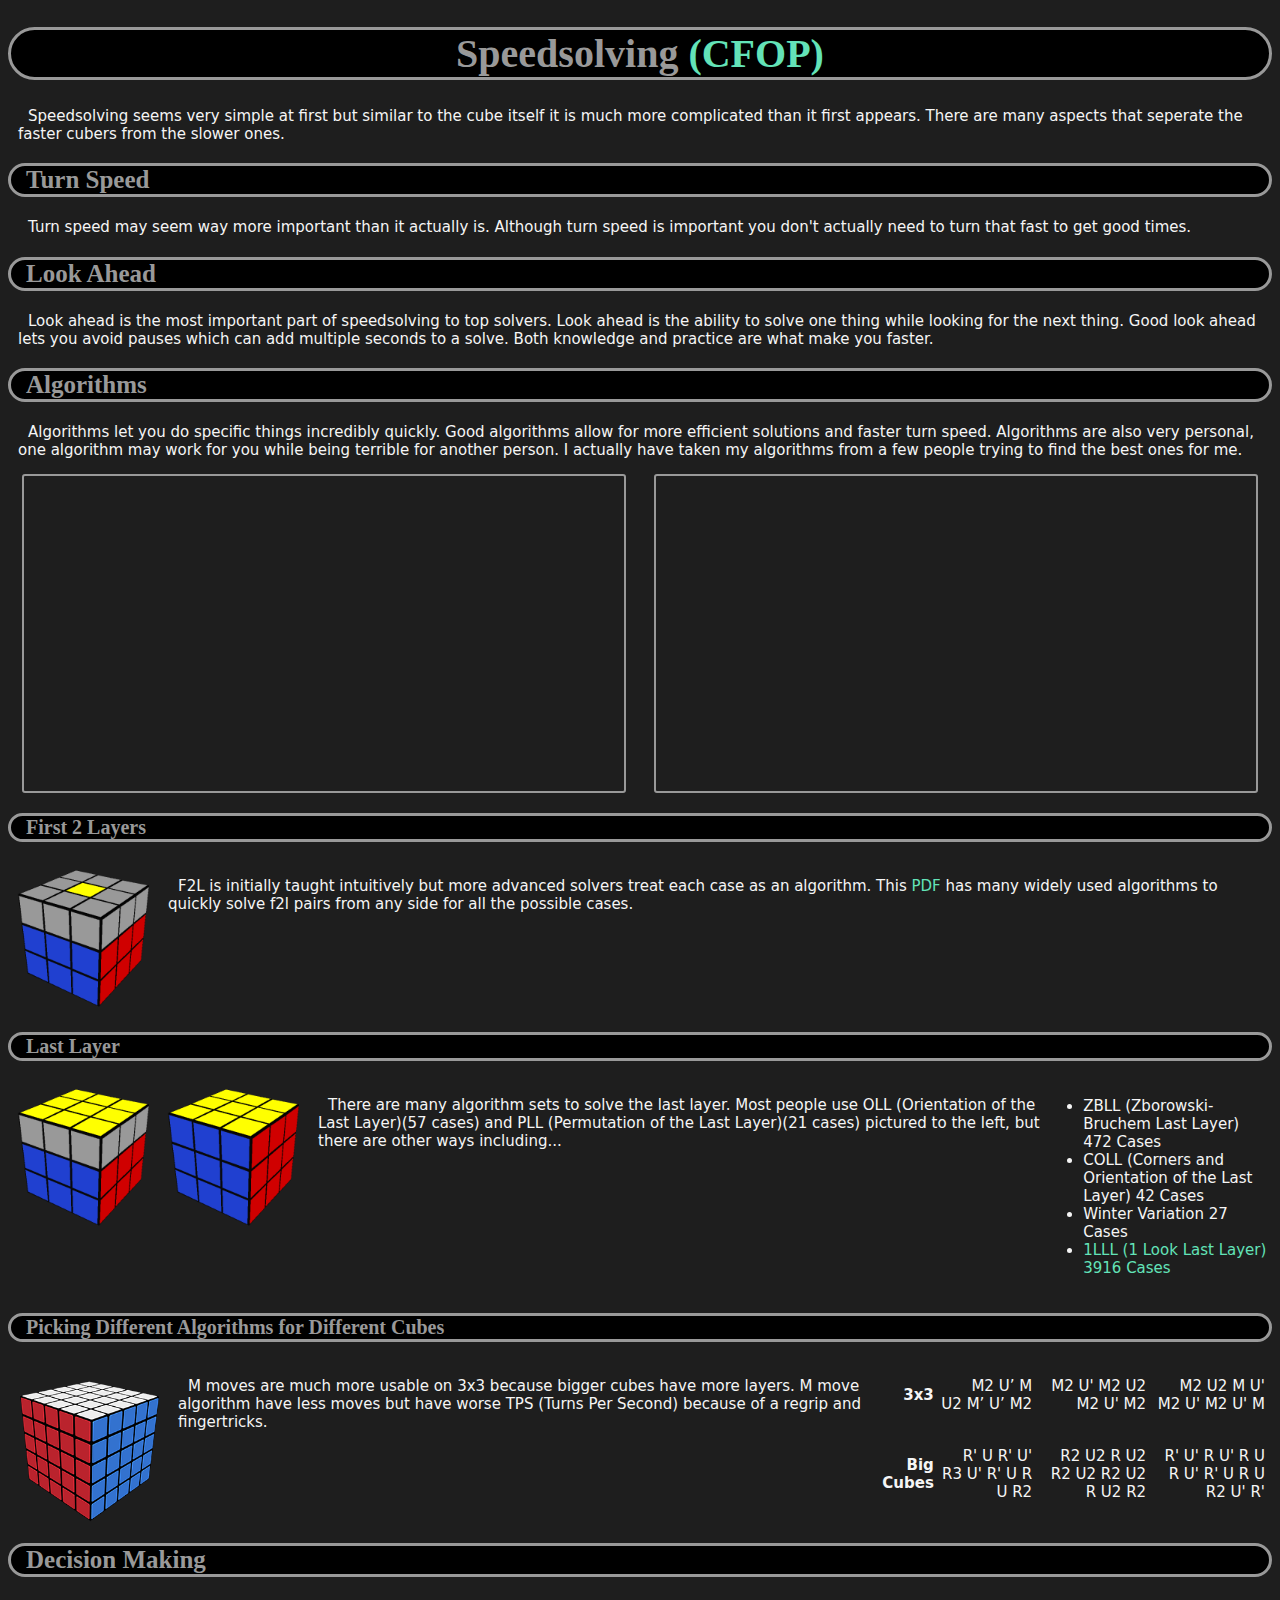
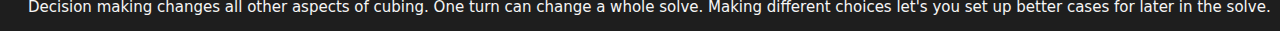
<file: index.html>
<!DOCTYPE html>
<html lang="en">
<head>

    <meta charset="UTF-8">
    <meta name="viewport" content="width=device-width, initial-scale=1.0">
    
    <title>Speedsolving</title>

    <link rel="stylesheet" type="text/css" href="styles.css">
    <link rel="icon" href="visuals/pll.png" type="image/x-icon">
    <link rel="shortcut icon" href="visuals/pll.png" type="image/x-icon">

</head>
<body id="body">

    <h1 id="heading">Speedsolving <a id="cfop" href="https://www.youtube.com/watch?v=MS5jByTX_pk">(CFOP)</a></h1>
    <p class="para">Speedsolving seems very simple at first but similar to the cube itself it is much more complicated than it first appears. There are many aspects that seperate the faster cubers from the slower ones.</p>

    <h2 class="subheading">Turn Speed</h2>
    <p class="para">Turn speed may seem way more important than it actually is. Although turn speed is important you don't actually need to turn that fast to get good times.</p>

    <h2 class="subheading">Look Ahead</h2>
    <p class="para">Look ahead is the most important part of speedsolving to top solvers. Look ahead is the ability to solve one thing while looking for the next thing. Good look ahead lets you avoid pauses which can add multiple seconds to a solve. Both knowledge and practice are what make you faster.</p>

    <h2 class="subheading">Algorithms</h2>
    <p class="para">Algorithms let you do specific things incredibly quickly. Good algorithms allow for more efficient solutions and faster turn speed. Algorithms are also very personal, one algorithm may work for you while being terrible for another person. I actually have taken my algorithms from a few people trying to find the best ones for me.</p>
    <div class="algs">
    <iframe class="ytvid" width="600" height="315" frameborder="0" allowfullscreen src="https://www.youtube.com/embed/9r_HqG4zSbk?si=0zjiKMFaOE0OOFTo"></iframe>
    <iframe class="ytvid" width="600" height="315" frameborder="0" allowfullscreen src="https://www.youtube.com/embed/bnCTA5JPKuQ?si=4vLsX0IEIM_r-rn4"></iframe>
    </div>

    <h3 class="subheading0">First 2 Layers</h3>
    <div class="algs">
    <img onclick="changeSize('f2l')" id="f2l" src="visuals/f2l.png">
    <p class="para">F2L is initially taught intuitively but more advanced solvers treat each case as an algorithm. This <a class="link" href="https://drive.google.com/file/d/1nzAXYUWZJ6H2wIOXaHdWXep3W57tArbR/view">PDF</a> has many widely used algorithms to quickly solve f2l pairs from any side for all the possible cases.</p>
    </div>

    <h3 class="subheading0">Last Layer</h3>
    <div class="algs">
    <img onclick="changeSize('oll')" id="oll" src="visuals/oll.png">
    <img onclick="changeSize('pll')" id="pll" src="visuals/pll.png">
    <p class="para">There are many algorithm sets to solve the last layer. Most people use OLL (Orientation of the Last Layer)(57 cases) and PLL (Permutation of the Last Layer)(21 cases) pictured to the left, but there are other ways including...</p>
    <ul id="ulist">
        <li class="list">ZBLL (Zborowski-Bruchem Last Layer) 472 Cases</li>
        <li class="list">COLL (Corners and Orientation of the Last Layer) 42 Cases</li>
        <li class="list">Winter Variation 27 Cases </li>
        <li class="list"><a class="link" href="https://www.youtube.com/watch?v=lSYz5o6SxWg&list=PLRfiRupL1WHMiwO10094hkuFS5dqYRwu7&index=1">1LLL (1 Look Last Layer) 3916 Cases </a></li>
    </ul>
    </div>

    <h3 class="subheading0">Picking Different Algorithms for Different Cubes</h3>
    <div class="algs">
    <img onclick="changeSize('five')" id="five" src="visuals/5x5.png">
    <p class="para" >M moves are much more usable on 3x3 because bigger cubes have more layers. M move algorithm have less moves but have worse TPS (Turns Per Second) because of a regrip and fingertricks.</p>
    <table id="table">
        <tr>
            <th>3x3</th>
            <td>M2 U’ M U2 M’ U’ M2</td>
            <td>M2 U' M2 U2 M2 U' M2</td>
            <td>M2 U2 M U' M2 U' M2 U' M<td>
        </tr>
        <tr>
            <th>Big Cubes</th>
            <td>R' U R' U' R3 U' R' U R U R2</td>
            <td>R2 U2 R U2 R2 U2 R2 U2 R U2 R2</td>
            <td>R' U' R U' R U R U' R' U R U R2 U' R'</td>
        </tr>
    </table>
    </div>

    <h2 class="subheading">Decision Making</h2>
    <p class="para">Decision making changes all other aspects of cubing. One turn can change a whole solve. Making different choices let's you set up better cases for later in the solve.</p>

    <script src="script.js"></script>

</body>
</html>
</file>
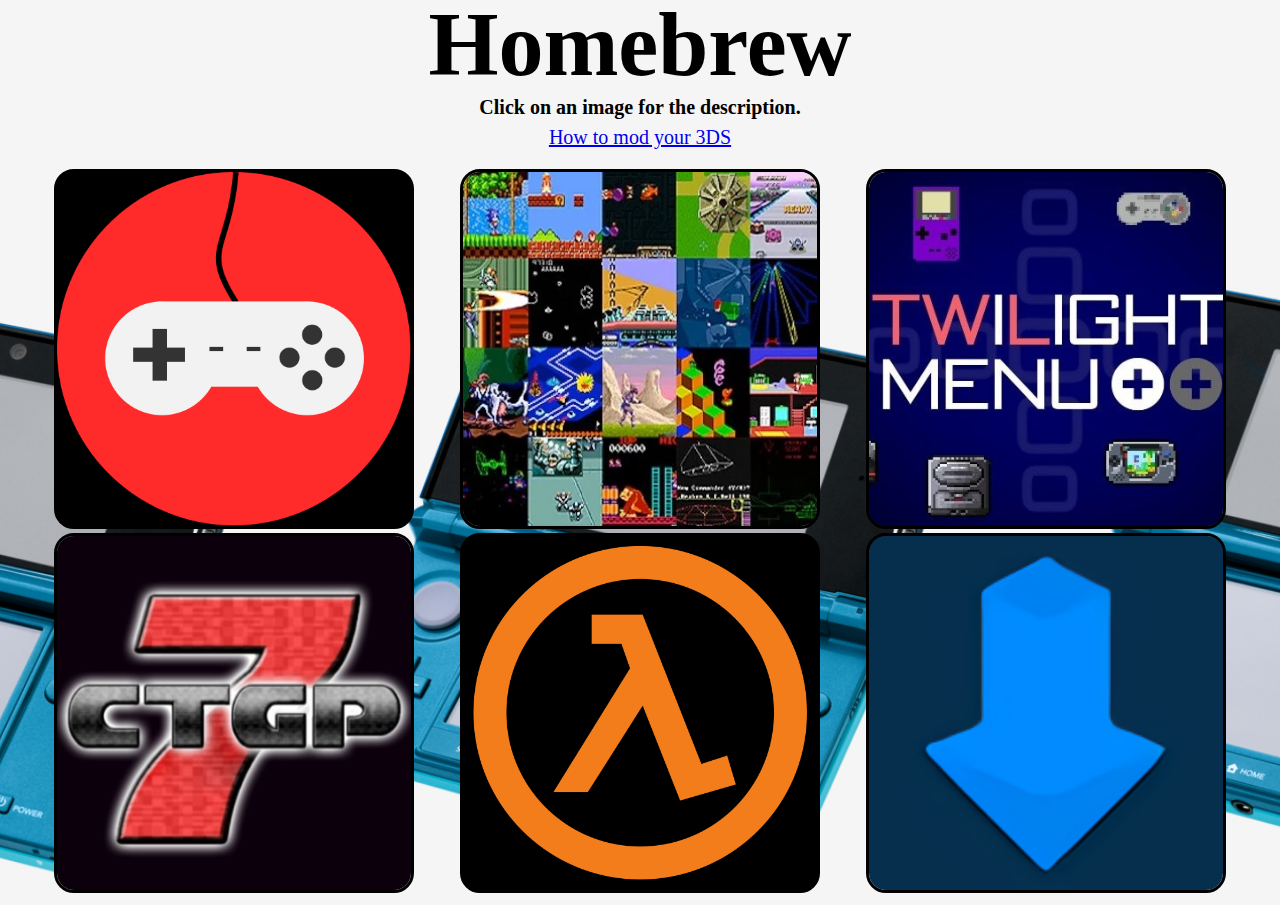
<file: Project 2/index.html>
<!DOCTYPE html>
<html lang="en">
<head>

    <meta charset="UTF-8">
    <meta name="viewport" content="width=device-width, initial-scale=1.0">
    <title>3DS Homebrew</title>

    <link rel="stylesheet" type="text/css" href="styles.css">

    <link rel="icon" href="visuals/3ds.png" type="image/x-icon">
    <link rel="shortcut icon" href="visuals/3ds.png" type="image/x-icon">

</head>
<body id="body">

    <h1 id="title">Homebrew</h1>
    <h4 id="explanation">Click on an image for the description.</h4>
    <p id="guide"><a href="https://3ds.hacks.guide/">How to mod your 3DS</a></p>


    <div id="choices">
    <a href="index2.html#controller"><img class="images" src="visuals/Controller.png"></a>
    <a href="index2.html#emulators"><img class="images" src="visuals/Emulation.jpg"></a>
    <a href="index2.html#twilight"><img class="images" src="visuals/TwilightMenu.jpg"></a>
    <a href="index2.html#mods"><img class="images" src="visuals/CTGP-7Logo.jpeg"></a>
    <a href="index2.html#games"><img class="images" src="visuals/Half-Life_lambda_logo.png"></a>
    <a href="index2.html#useful"><img class="images" src="visuals/UniversalUpdater.png"></a>
    </div>

</body>
</html>
</file>
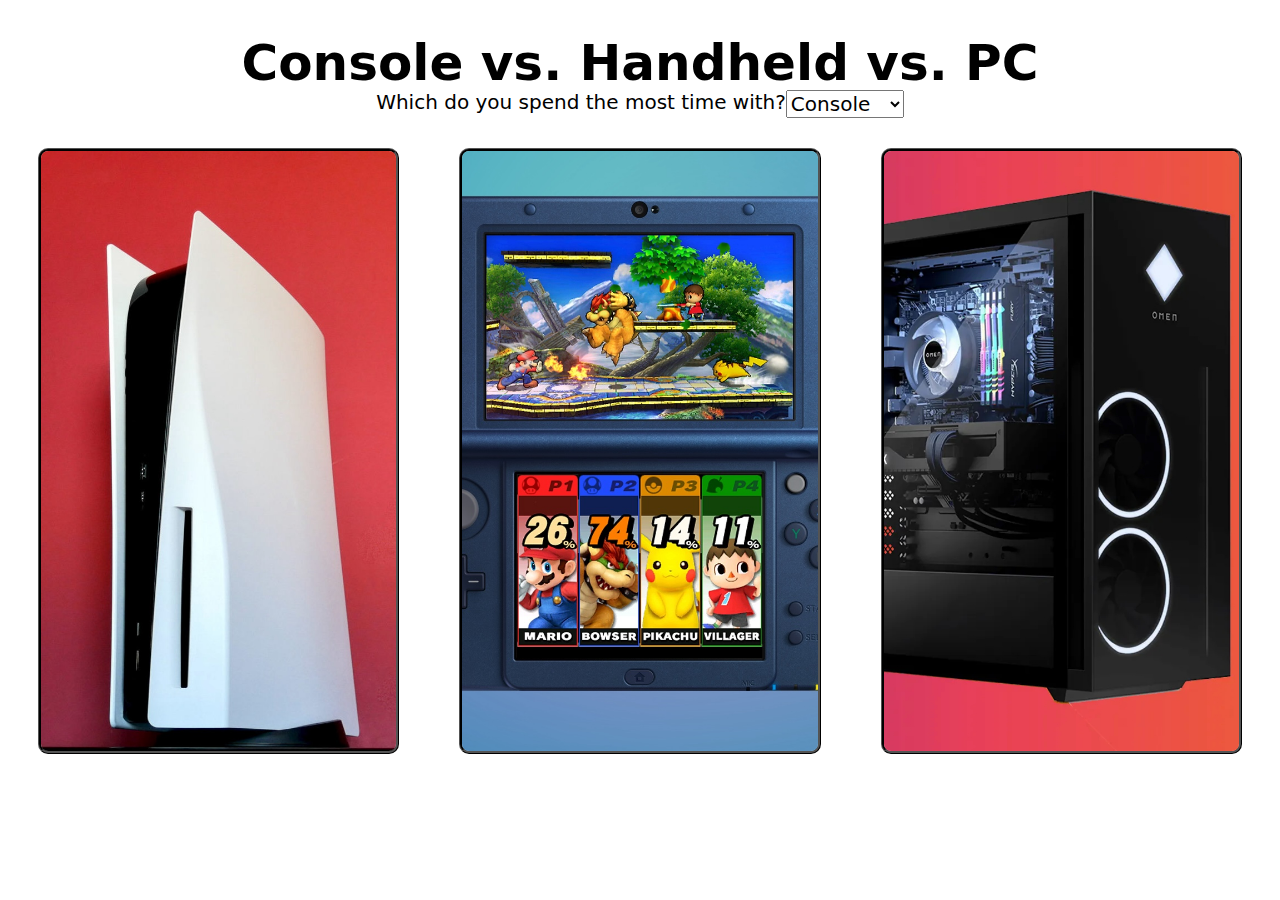
<file: Project 3/index.html>
<!DOCTYPE html>
<html lang="en">
<head>
    <meta charset="UTF-8">
    <meta name="viewport" content="width=device-width, initial-scale=1.0">
    <title>Which is better?</title>

    <link rel="stylesheet" type="text/css" href="styles.css">

    <link rel="icon" href="visuals/Favicon.png" type="image/x-icon">
    <link rel="shortcut icon" href="visuals/Favicon.png " type="image/x-icon">
</head>
<body id="body">
    <h1 class="heading">Console vs. Handheld vs. PC</h1>

    <div id="selection">
    <label>
        <span class="time">Which do you spend the most time with?</span>
    </label>
    <select class="time" name="time">
        <option value="console">Console</option>
        <option value="handheld">Handheld</option>
        <option value="pc">PC</option>
    </select>
    </div>

    <div id="vs">
        <a href="index1.html"><img class="img" src="visuals/ps5.jpeg"></a>
        <a href="index2.html"><img class="img" src="visuals/3ds.jpeg"></a>
        <a href="index3.html"><img class="img" src="visuals/pc.jpg"></a>
    </div>

    <script src="script.js"></script>
</body>
</html>
</file>
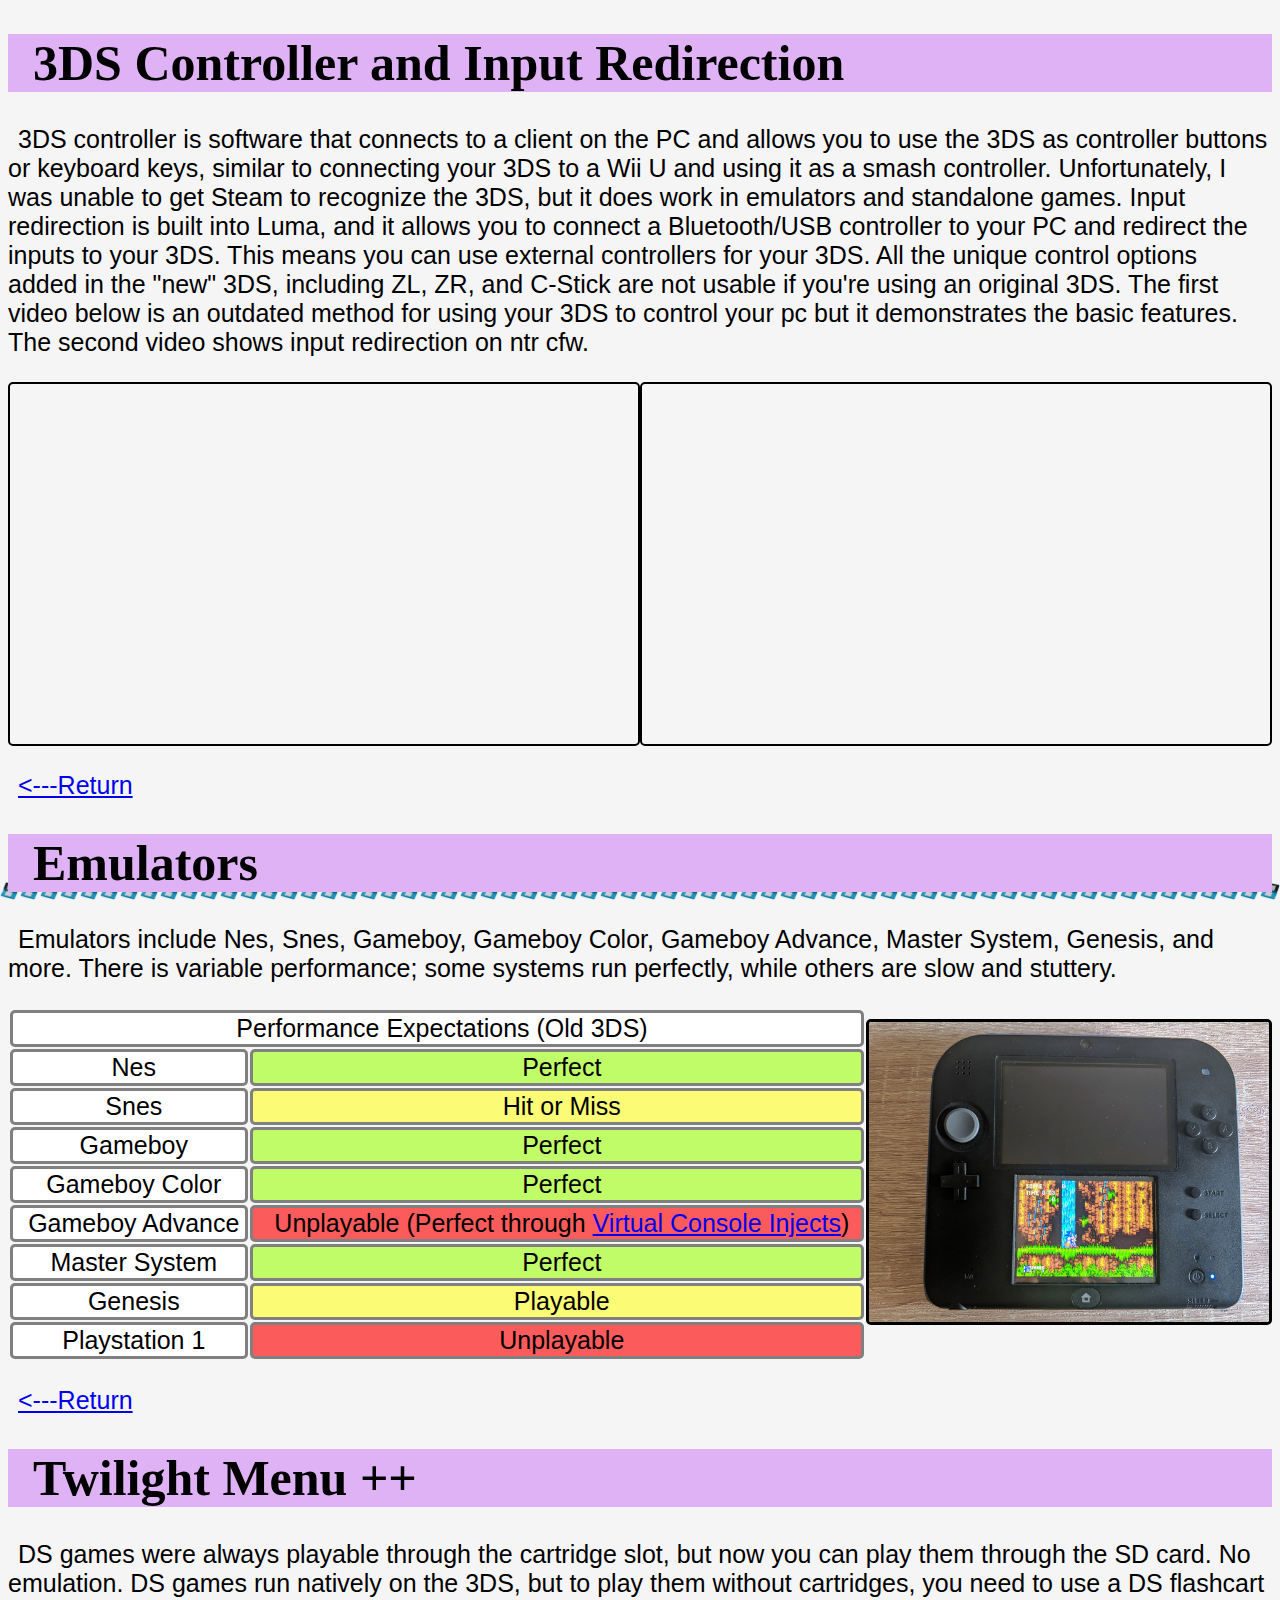
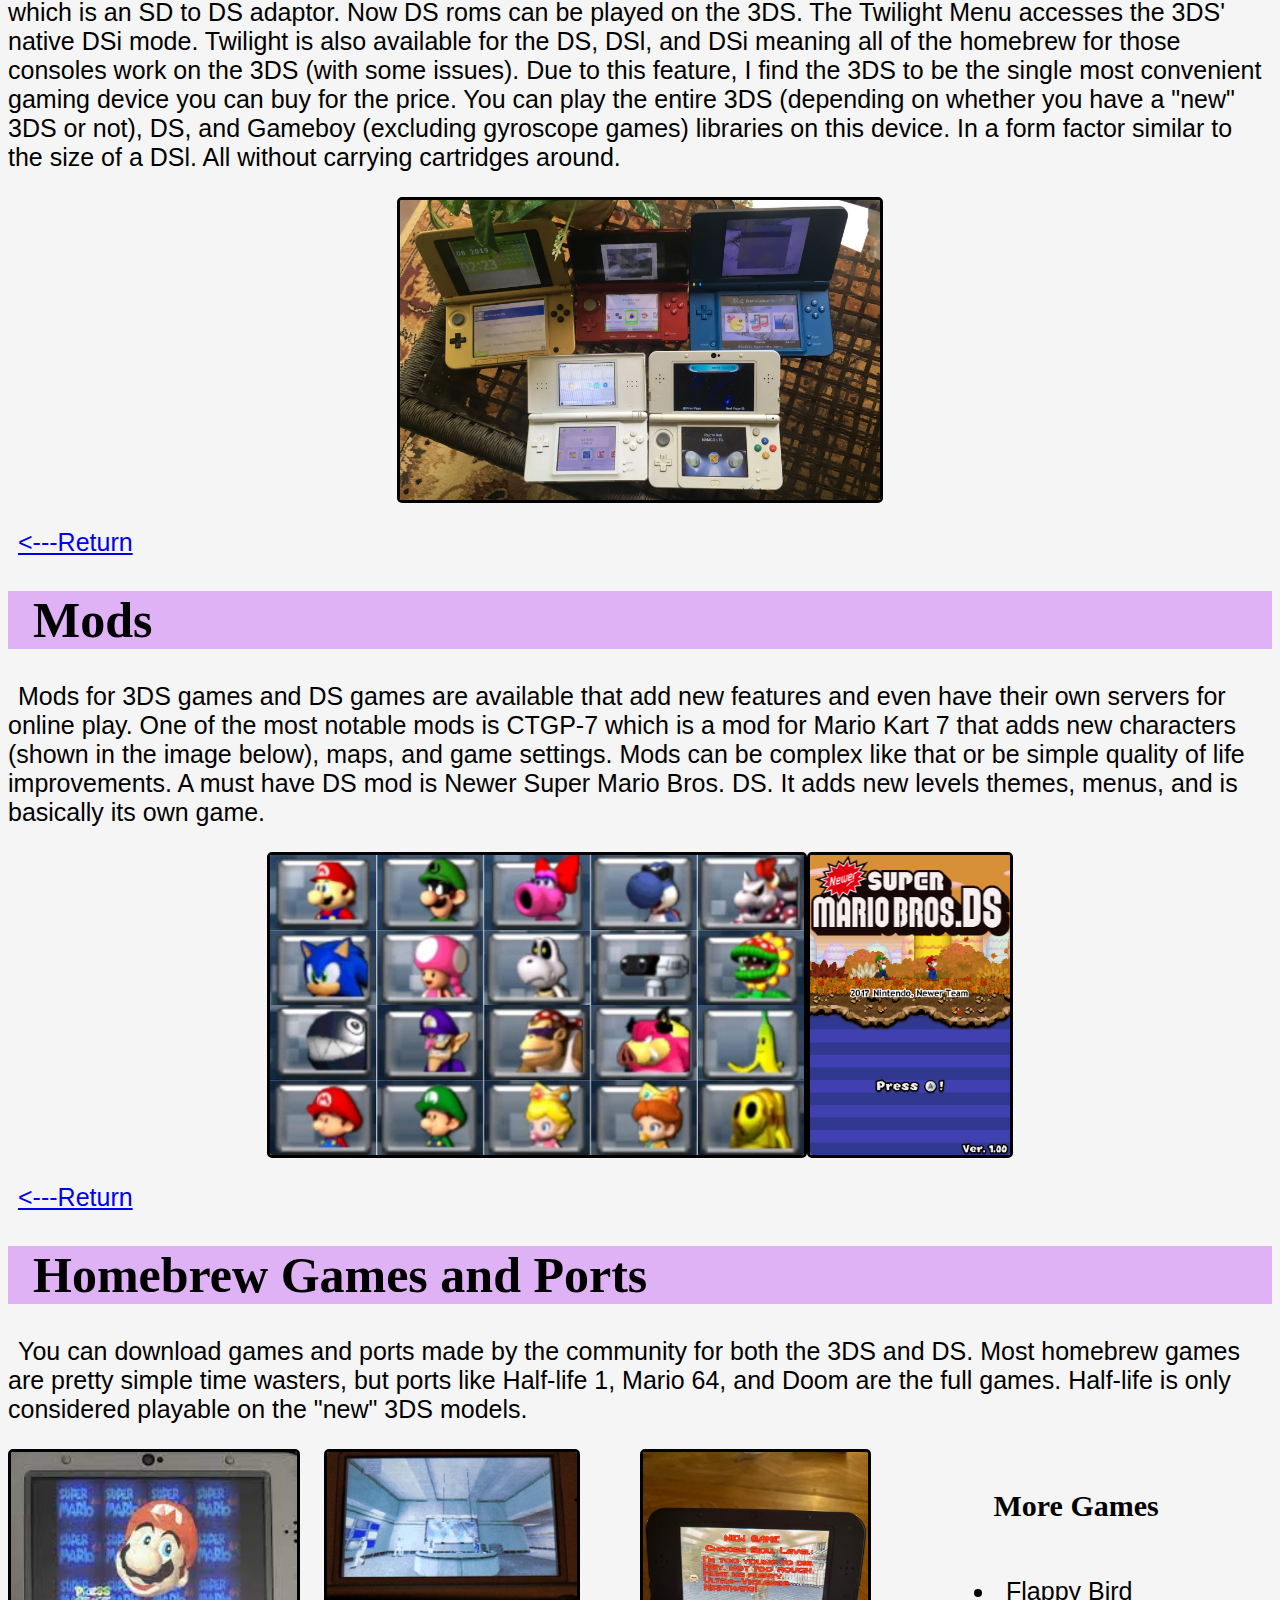
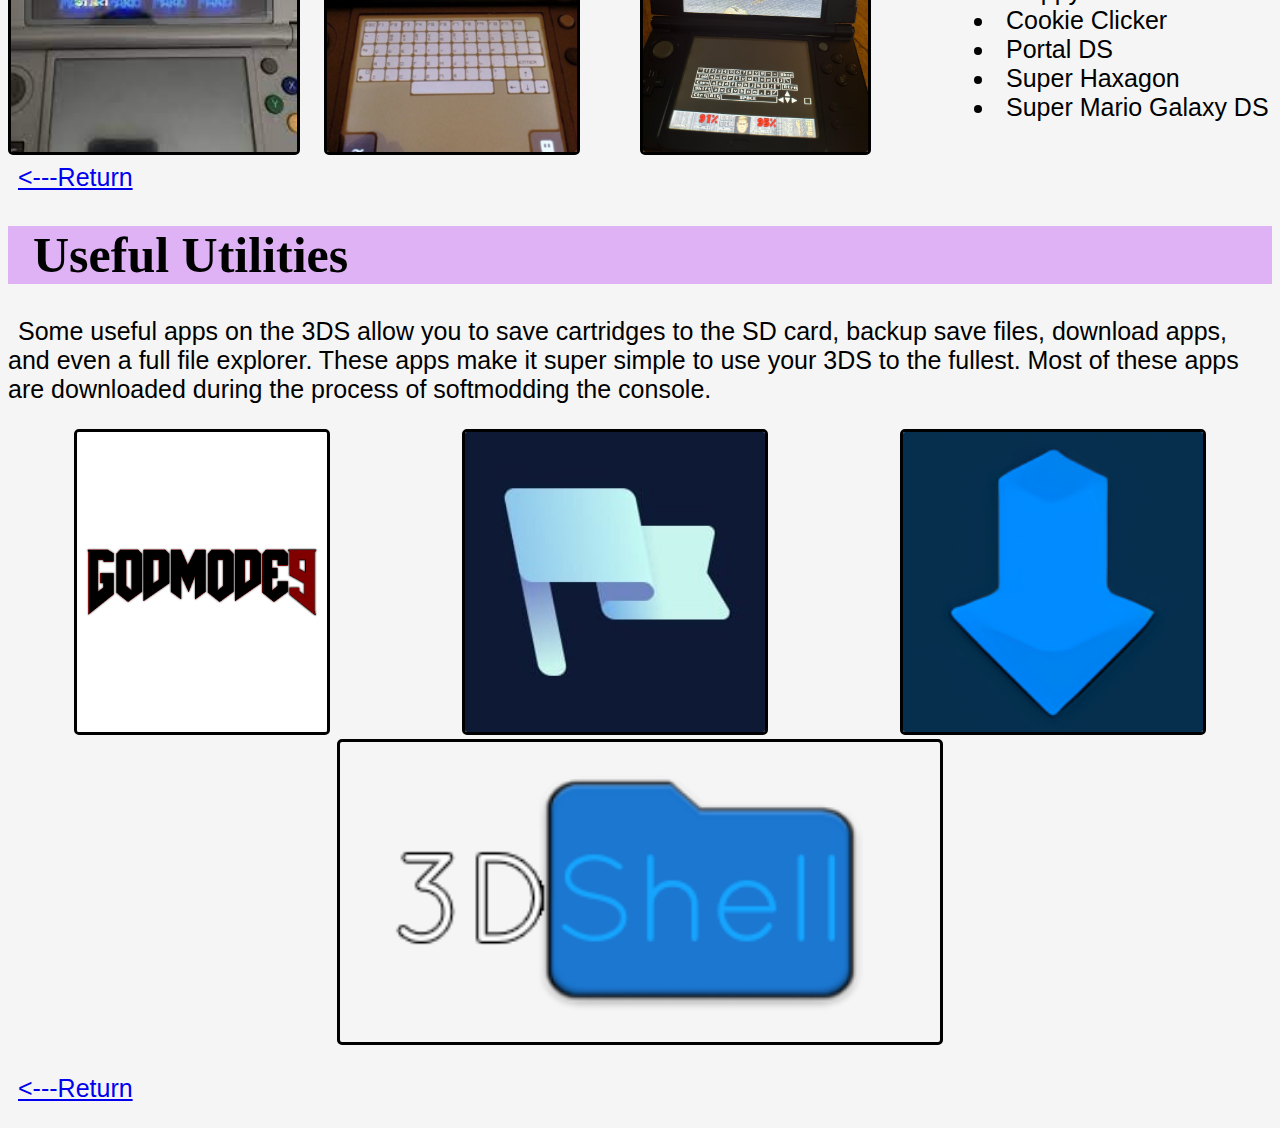
<file: Project 2/index2.html>
<!DOCTYPE html>
<html lang="en">
<head>

    <meta charset="UTF-8">
    <meta name="viewport" content="width=device-width, initial-scale=1.0">
    <title>3ds Homebrew</title>

    <link rel="stylesheet" type="text/css" href="styles.css">

    <link rel="icon" href="visuals/3ds.png" type="image/x-icon">
    <link rel="shortcut icon" href="visuals/3ds.png" type="image/x-icon">

</head>
<body id="body2">

    <a id="controller"><h1 class="headings">3DS Controller and Input Redirection</h1></a>
    <p class="paragraph">3DS controller is software that connects to a client on the PC and allows you to use the 3DS as controller buttons or keyboard keys, similar to connecting your 3DS to a Wii U and using it as a smash controller. Unfortunately, I was unable to get Steam to recognize the 3DS, but it does work in emulators and standalone games. Input redirection is built into Luma, and it allows you to connect a Bluetooth/USB controller to your PC and redirect the inputs to your 3DS. This means you can use external controllers for your 3DS. All the unique control options added in the "new" 3DS, including ZL, ZR, and C-Stick are not usable if you're using an original 3DS. The first video below is an outdated method for using your 3DS to control your pc but it demonstrates the basic features. The second video shows input redirection on ntr cfw.</p>
    <div id="videos">
    <iframe class="video" src="https://www.youtube.com/embed/B3G4cmPq8K8?si=TpN22cCG4tT_uFmX" frameborder="0" allowfullscreen></iframe>
    <iframe class="video" src="https://www.youtube.com/embed/iEt0UJ05_98?si=Vn6Rrhb09PSDuu9T" frameborder="0" allowfullscreen></iframe>
    </div>
    <a href="index.html"><p class="paragraph"><---Return</p></a>

    <a id="emulators"><h1 class="headings">Emulators</h1></a>
    <p class="paragraph">Emulators include Nes, Snes, Gameboy, Gameboy Color, Gameboy Advance, Master System, Genesis, and more. There is variable performance; some systems run perfectly, while others are slow and stuttery.</p>
    <div id="emu">
    <table class="paragraph">
        <tr>
            <td colspan="2" class="table">Performance Expectations (Old 3DS)</td>
        </tr>
        <tr>
            <td class="table">Nes</td>
            <td class="perfect">Perfect</td>
        </tr>
        <tr>
            <td class="table">Snes</td>
            <td class="playable">Hit or Miss</td>
        </tr>
        <tr>
            <td class="table">Gameboy</td>
            <td class="perfect">Perfect</td>
        </tr>
        <tr>
            <td class="table">Gameboy Color</td>
            <td class="perfect">Perfect</td>
        </tr>
        <tr>
            <td class="table">Gameboy Advance</td>
            <td class="unplayable">Unplayable (Perfect through <span><a href="https://www.gamebrew.org/wiki/New_Super_Ultimate_Injector_3DS">Virtual Console Injects</a></span>)</td>
        </tr>
        <tr>
            <td class="table">Master System</td>
            <td class="perfect">Perfect</td>
        </tr>
        <tr>
            <td class="table">Genesis</td>
            <td class="playable">Playable</td>
        </tr>
        <tr>
            <td class="table">Playstation 1</td>
            <td class="unplayable">Unplayable</td>
        </tr>
    </table>
    <img class="images2" id="sonic" src="visuals/Genesis.jpeg">
    </div>
    <a href="index.html"><p class="paragraph"><---Return</p></a>

    <a id=twilight><h1 class="headings">Twilight Menu ++</h1></a>
    <p class="paragraph">DS games were always playable through the cartridge slot, but now you can play them through the SD card. No emulation. DS games run natively on the 3DS, but to play them without cartridges, you need to use a DS flashcart which is an SD to DS adaptor. Now DS roms can be played on the 3DS. The Twilight Menu accesses the 3DS' native DSi mode. Twilight is also available for the DS, DSl, and DSi meaning all of the homebrew for those consoles work on the 3DS (with some issues). Due to this feature, I find the 3DS to be the single most convenient gaming device you can buy for the price. You can play the entire 3DS (depending on whether you have a "new" 3DS or not), DS, and Gameboy (excluding gyroscope games) libraries on this device. In a form factor similar to the size of a DSl. All without carrying cartridges around.</p>
    <a id="devices"><img class="images2" src="visuals/Twilight.jpeg"></a>
    <a href="index.html"><p class="paragraph"><---Return</p></a>

    <a id="mods"><h1 class="headings">Mods</h1></a>
    <p class="paragraph">Mods for 3DS games and DS games are available that add new features and even have their own servers for online play. One of the most notable mods is CTGP-7 which is a mod for Mario Kart 7 that adds new characters (shown in the image below), maps, and game settings. Mods can be complex like that or be simple quality of life improvements. A must have DS mod is Newer Super Mario Bros. DS. It adds new levels themes, menus, and is basically its own game.</p>
    <div id="mod">
    <img class="images2" src="visuals/CTGP-7 Characters.jpeg">  
    <img class="images2" src="visuals/Newer.png">
    </div>
    <a href="index.html"><p class="paragraph"><---Return</p></a>

    <a id="games"><h1 class="headings">Homebrew Games and Ports</h1></a>
    <p class="paragraph">You can download games and ports made by the community for both the 3DS and DS. Most homebrew games are pretty simple time wasters, but ports like Half-life 1, Mario 64, and Doom are the full games. Half-life is only considered playable on the "new" 3DS models.</p>
    <div id="examples">
    <img id="xash" class="images2" src="visuals/Xash3ds2.png">
    <img id="sm64" class="images2" src="visuals/Mario64.jpeg">
    <img id="doom" class="images2" src="visuals/Doom.jpeg">
    <h4 id="subheading">More Games</h4>
    <ul id="list">
        <li class="paragraph">Flappy Bird</li>
        <li class="paragraph">Cookie Clicker</li>
        <li class="paragraph">Portal DS</li>
        <li class="paragraph">Super Haxagon</li>
        <li class="paragraph">Super Mario Galaxy DS</li>
    </ul>
    </div>
    <a href="index.html"><p class="paragraph"><---Return</p></a>

    <a id="useful"><h1 class="headings">Useful Utilities</h1></a>
    <p class="paragraph">Some useful apps on the 3DS allow you to save cartridges to the SD card, backup save files, download apps, and even a full file explorer. These apps make it super simple to use your 3DS to the fullest. Most of these apps are downloaded during the process of softmodding the console.</p>
    <div id="utilities">
    <a href="https://www.gamebrew.org/wiki/GodMode9_3DS"><img class="images2" src="visuals/Godmode9.png"></a>
    <a href="https://www.gamebrew.org/wiki/Checkpoint_3DS"><img class="images2" src="visuals/Checkpoint.jpg"></a>
    <a href="https://www.gamebrew.org/wiki/Universal-Updater_3DS"><img class="images2" src="visuals/UniversalUpdater.png"></a>
    <a href="https://www.gamebrew.org/wiki/3DShell"><img class="images2" src="visuals/3dshell.png"></a>
    </div>
    <a href="index.html"><p class="paragraph"><---Return</p></a>

</body>
</html>
</file>
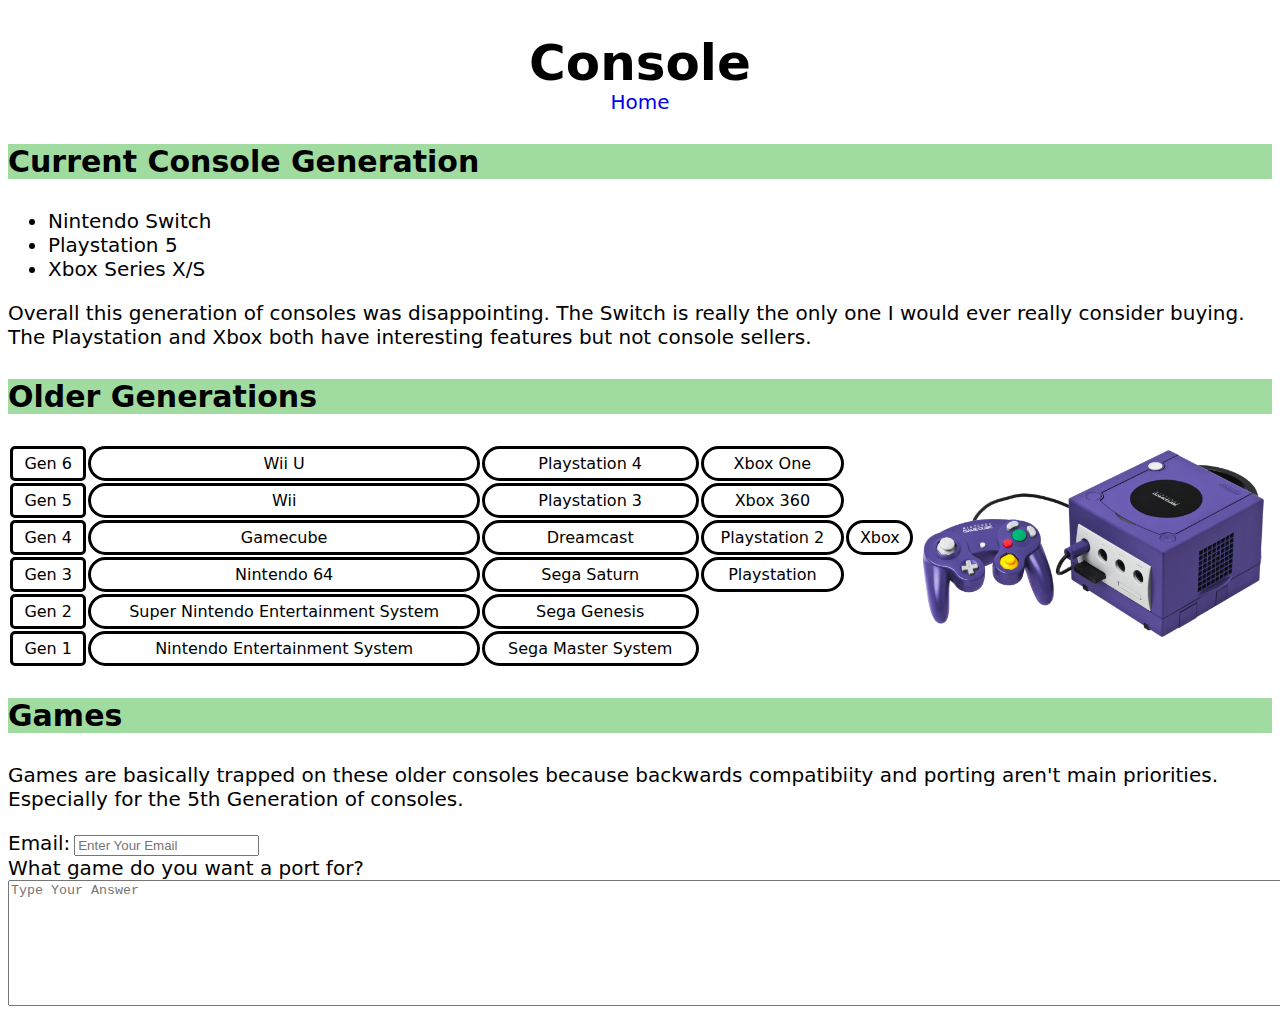
<file: Project 3/index1.html>
<!DOCTYPE html>
<html lang="en">
<head>
    <meta charset="UTF-8">
    <meta name="viewport" content="width=device-width, initial-scale=1.0">
    <title>Consoles</title>

    <link rel="stylesheet" type="text/css" href="styles.css">

    <link rel="icon" href="visuals/wii.webp" type="image/x-icon">
    <link rel="shortcut icon" href="visuals/wii.webp" type="image/x-icon">
</head>
<body id="body1">
    <h1 class="heading">Console</h1>

    <a class="home" href="index.html">Home</a>

    <h3 class="subheading">Current Console Generation</h3>
    <ul>
        <li class="list">Nintendo Switch</li>
        <li class="list">Playstation 5</li>
        <li class="list">Xbox Series X/S</li>
    </ul>
    <p class="para">Overall this generation of consoles was disappointing. The Switch is really the only one I would ever really consider buying. The Playstation and Xbox both have interesting features but not console sellers.</p>
    
    <h3 class="subheading">Older Generations</h3>
    <div id="gc">
    <table>
        <tr>
            <td class="gen">Gen 6</td>
            <td class="systems">Wii U</td>
            <td class="systems">Playstation 4</td>
            <td class="systems">Xbox One</td>
        </tr>
        <tr>
            <td class="gen">Gen 5</td>
            <td class="systems">Wii</td>
            <td class="systems">Playstation 3</td>
            <td class="systems">Xbox 360</td>
        </tr>
        <tr>
            <td class="gen">Gen 4</td>
            <td class="systems">Gamecube</td>
            <td class="systems">Dreamcast</td>
            <td class="systems">Playstation 2</td>
            <td class="systems">Xbox</td>
        </tr>
        <tr>
            <td class="gen">Gen 3</td>
            <td class="systems">Nintendo 64</td>
            <td class="systems">Sega Saturn</td>
            <td class="systems">Playstation</td>
        </tr>
        <tr>
            <td class="gen" >Gen 2</td>
            <td class="systems">Super Nintendo Entertainment System</td>
            <td class="systems">Sega Genesis</td>
        </tr>
        <tr>
            <td class="gen">Gen 1</td>
            <td class="systems">Nintendo Entertainment System</td>
            <td class="systems">Sega Master System</td>
        </tr>
    </table>
    <img src="visuals/Gamecube.png" height="200px">
    </div>

    <h3 class="subheading">Games</h3>
    <p class="para">Games are basically trapped on these older consoles because backwards compatibiity and porting aren't main priorities. Especially for the 5th Generation of consoles.</p>
    <form action="/submit" method="post">
        <label for="email">
            <span class="para">Email:</span>
        </label>
        <input type="email" id="email" name="email" placeholder="Enter Your Email"><br>
        <label for="answer">
            <span class="para">What game do you want a port for?<br></span>
        </label>
        <textarea id="para" name="answer" rows="8" cols="170" placeholder="Type Your Answer"></textarea>
    </form>
</body>
</html>
</file>
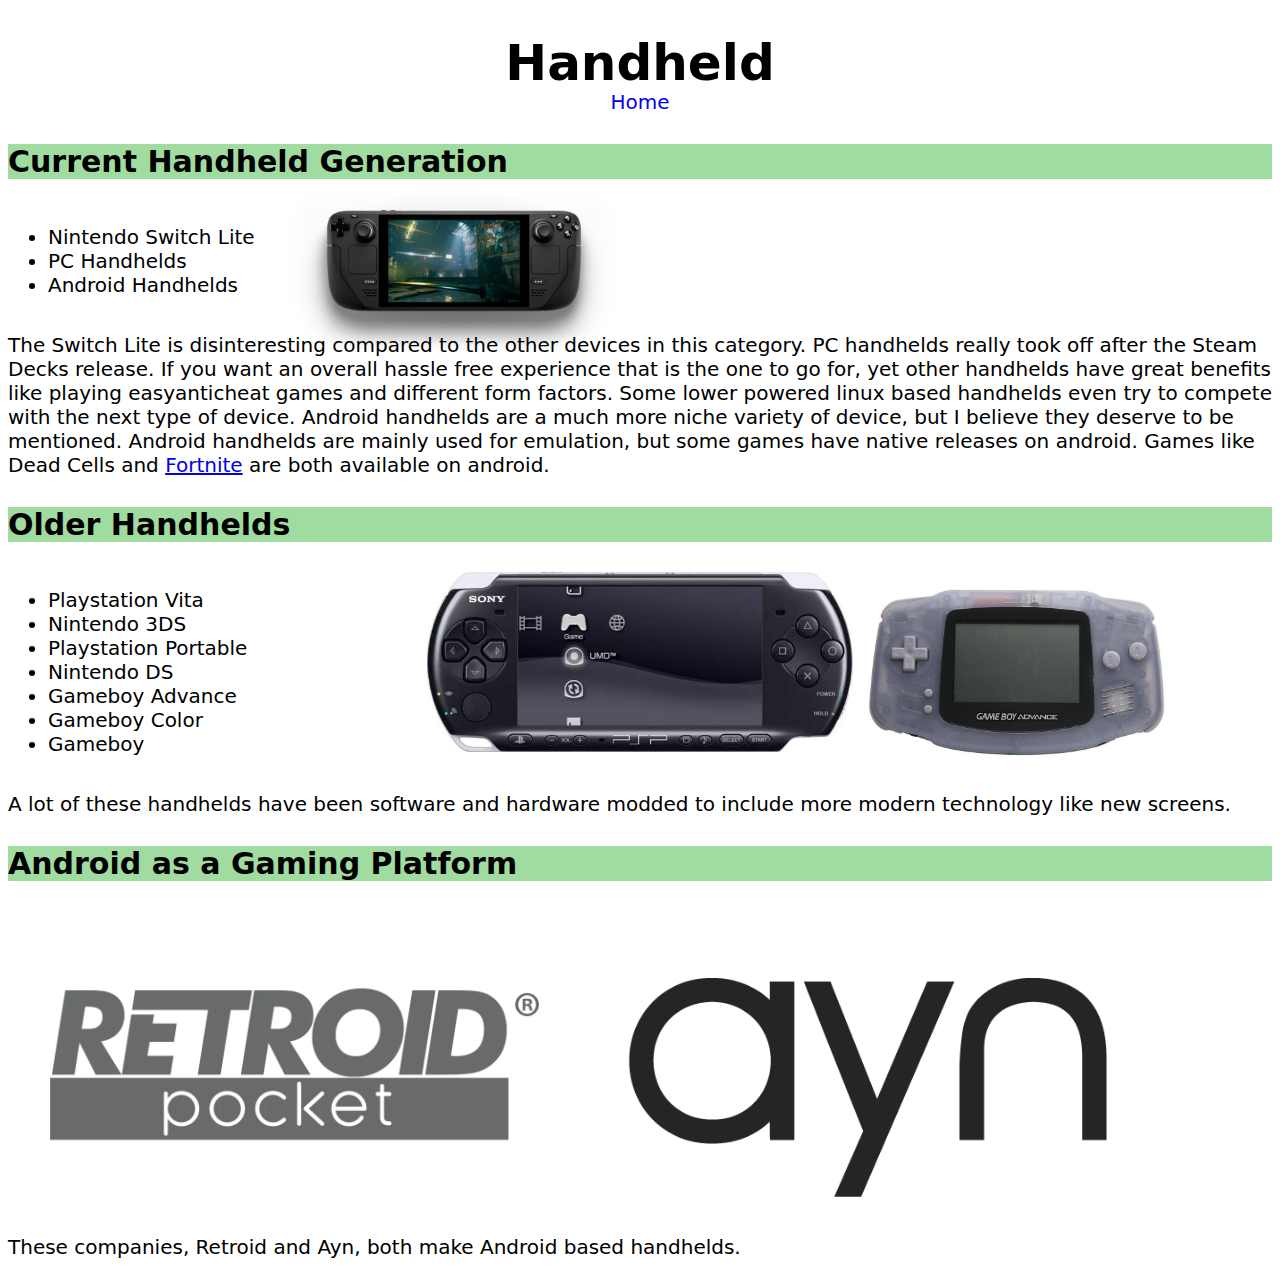
<file: Project 3/index2.html>
<!DOCTYPE html>
<html lang="en">
<head>
    <meta charset="UTF-8">
    <meta name="viewport" content="width=device-width, initial-scale=1.0">
    <title>Handhelds</title>

    <link rel="stylesheet" type="text/css" href="styles.css">

    <link rel="icon" href="visuals/ally.png" type="image/x-icon">
    <link rel="shortcut icon" href="visuals/ally.png" type="image/x-icon">
</head>
<body id="body2">
    <h1 class="heading">Handheld</h1>

    <a class="home" href="index.html">Home</a>


    <h3 class="subheading">Current Handheld Generation</h3>
    <div id="handhelds">
    <ul>
        <li class="list">Nintendo Switch Lite</li>
        <li class="list">PC Handhelds</li>
        <li class="list">Android Handhelds</li>
    </ul>
    <img id="steamdeck" src="visuals/SteamDeck.webp">
    </div>
    <p class="para">The Switch Lite is disinteresting compared to the other devices in this category. PC handhelds really took off after the Steam Decks release. If you want an overall hassle free experience that is the one to go for, yet other handhelds have great benefits like playing easyanticheat games and different form factors. Some lower powered linux based handhelds even try to compete with the next type of device. Android handhelds are a much more niche variety of device, but I believe they deserve to be mentioned. Android handhelds are mainly used for emulation, but some games have native releases on android. Games like Dead Cells and <a href="https://www.fortnite.com/mobile/android/new-device">Fortnite</a> are both available on android. </p>

    <h3 class="subheading">Older Handhelds</h3>
    <div id="list">
    <ul>
        <li class="list">Playstation Vita</li>
        <li class="list">Nintendo 3DS</li>
        <li class="list">Playstation Portable</li>
        <li class="list">Nintendo DS</li>
        <li class="list">Gameboy Advance</li>
        <li class="list">Gameboy Color</li>
        <li class="list">Gameboy</li>
    </ul>
    <img src="visuals/psp.jpg" height="180px">
    <img src="visuals/gba.jpeg" height="200px">
    </div>
    <p class="para">A lot of these handhelds have been software and hardware modded to include more modern technology like new screens.</p>

    <h3 class="subheading">Android as a Gaming Platform</h3>
    <a href="https://www.goretroid.com/"><img src="visuals/retroid.webp" height="300px"></a>
    <a href="https://www.ayntec.com/collections/odin"><img src="visuals/ayn.webp" height="250px"></a>
    <p class="para">These companies, Retroid and Ayn, both make Android based handhelds.</p>
</body>
</html>
</file>
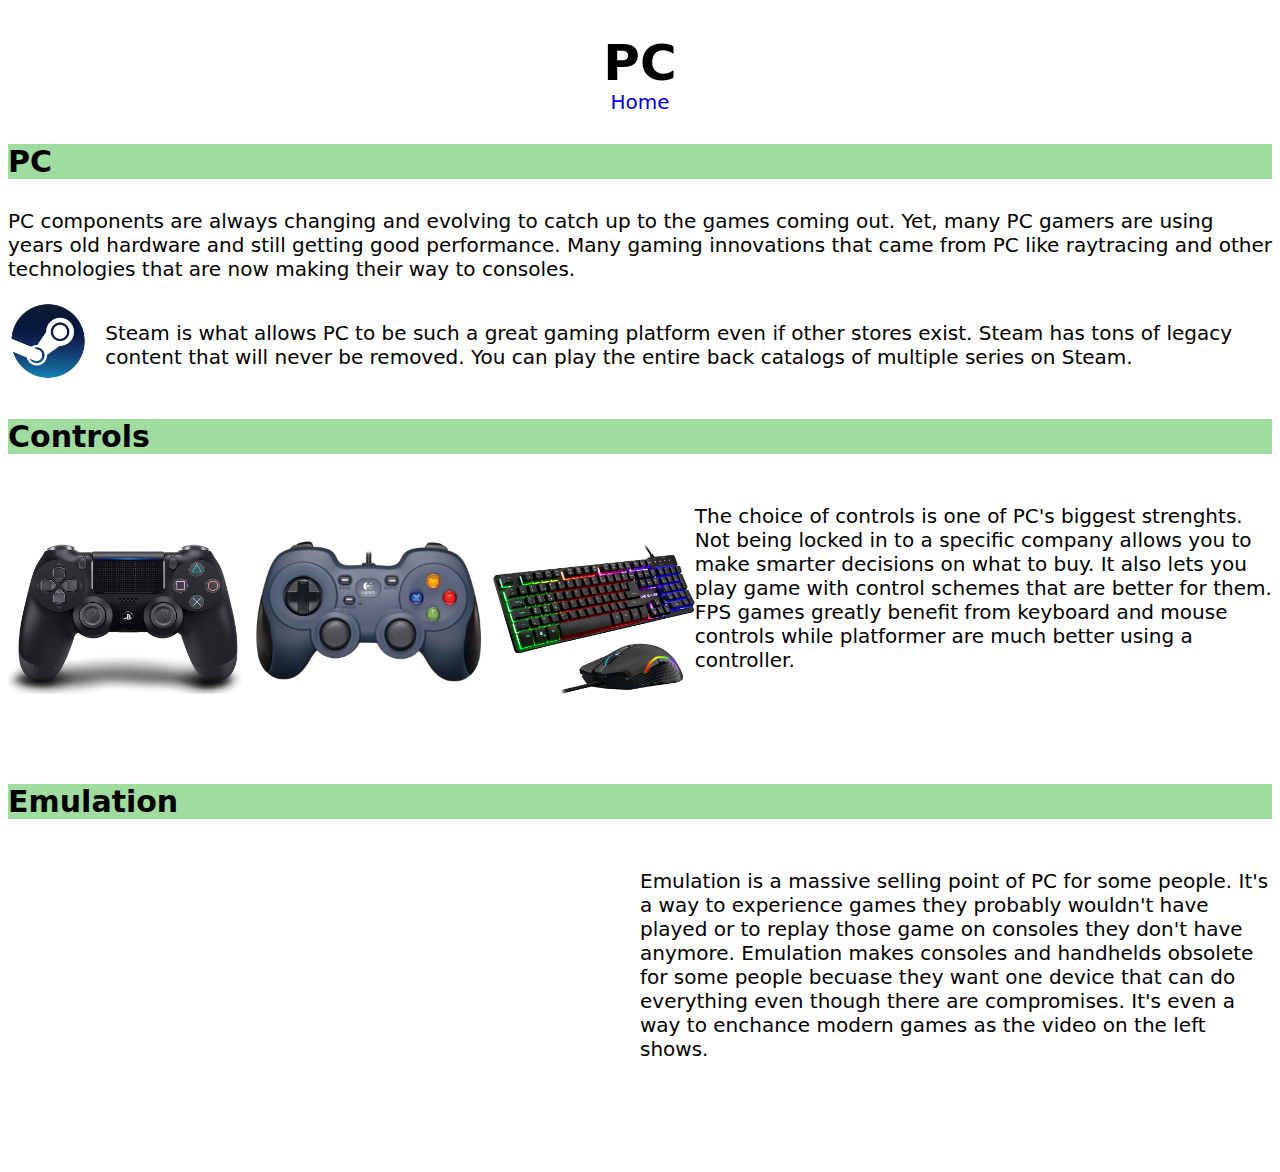
<file: Project 3/index3.html>
<!DOCTYPE html>
<html lang="en">
<head>
    <meta charset="UTF-8">
    <meta name="viewport" content="width=device-width, initial-scale=1.0">
    <title>PC</title>

    <link rel="stylesheet" type="text/css" href="styles.css">

    <link rel="icon" href="visuals/pc.webp" type="image/x-icon">
    <link rel="shortcut icon" href="visuals/pc.webp" type="image/x-icon">
</head>
<body id="body3">
    <h1 class="heading">PC</h1>

    <a class="home" href="index.html">Home</a>

    <h3 class="subheading">PC</h3>
    <p class="para">PC components are always changing and evolving to catch up to the games coming out. Yet, many PC gamers are using years old hardware and still getting good performance. Many gaming innovations that came from PC like raytracing and other technologies that are now making their way to consoles.</p>
    <div id="steam">
    <a href="https://store.steampowered.com/"><img id="steamlogo" src="visuals/steam.png" height="80px"></a> 
    <p class="para">Steam is what allows PC to be such a great gaming platform even if other stores exist. Steam has tons of legacy content that will never be removed. You can play the entire back catalogs of multiple series on Steam.</p>
    </div>

    
    <h3 class="subheading">Controls</h3>
    <div id="controls">
    <img class="row" src="visuals/ps4.jpg" height="150px">
    <img src="visuals/logitech.jpeg" height="250px">
    <img class="row" src="visuals/keyboard.jpeg" height="150px">
    <p class="para">The choice of controls is one of PC's biggest strenghts. Not being locked in to a specific company allows you to make smarter decisions on what to buy. It also lets you play game with control schemes that are better for them. FPS games greatly benefit from keyboard and mouse controls while platformer are much better using a controller.</p>
    </div>


    <h3 class="subheading">Emulation</h3>
    <div id="emu">
    <iframe src="https://www.youtube.com/embed/wxtYof6mt48?si=MSvyaWeLEWuUJZZB" height="315" width="560" frameborder="0" allowfullscreen></iframe>
    <p class="para">Emulation is a massive selling point of PC for some people. It's a way to experience games they probably wouldn't have played or to replay those game on consoles they don't have anymore. Emulation makes consoles and handhelds obsolete for some people becuase they want one device that can do everything even though there are compromises. It's even a way to enchance modern games as the video on the left shows.</p>
    </div>
</body>
</html>
</file>
<file: styles.css>
#body{
    background-color: rgb(30, 30, 30);
}

#heading{
    text-align: center;
    color: rgb(153, 153, 153);
    font-family: impact;
    background-color: black;
    border-style: solid;
    border-radius: 50px;
    font-size: 40px;
}

.subheading{
    color: rgb(153, 153, 153);
    font-family: impact;
    background-color: black;
    border-style: solid;
    border-radius: 25px;
    text-indent: 15px;
    font-size: 25px;
}

.subheading0{
    color: rgb(153, 153, 153);
    font-family: impact;
    background-color: black;
    border-style: solid;
    border-radius: 25px;
    text-indent: 15px;
    font-size: 20px;
}

.para{
    color: whitesmoke;
    font-family: system-ui;
    font-size: 15px;
    text-indent: 10px;
    padding-left: 10px;
}

.algs{
    display: flex;
    justify-content: space-around;
}

.link{
    text-decoration: none;
    color: rgb(99, 227, 184);
}

.link:hover{
    font-size: 16px;
    color: rgb(136, 255, 215);
}

.link:active{
    font-size: 14px;
    color: rgb(80, 181, 147)
}

#instruct{
    font-size: 20px;
}

.list{
    color: whitesmoke;
    font-family: system-ui;
    font-size: 15px;
}

#f2l{
    height: 150px;
    animation: idle 1s ease-in-out 0s infinite alternate none running;
}

#oll{
    height: 150px;
    animation: idle 1s ease-in-out 0s infinite alternate none running;
}

#pll{
    height: 150px;
    animation: idle 1s ease-in-out 0s infinite alternate none running;
}

#five{
    height: 160px;
    animation: idle 1s linear 0s infinite alternate none running;
}

#table{
    color: whitesmoke;
    font-family: system-ui;
    font-size: 15px;
    text-indent: 10px;
    text-align: right;
}

@keyframes idle {
    50% {
        transform: scale(1.03);
    }
    100% {
        transform: scale(1);
    }
}

.ytvid{
    border-width: 2px;
    border-style: solid;
    border-color: rgb(153, 153, 153);
    border-radius: 3px;
}

#cfop{
    text-decoration: none;
    color: rgb(99, 227, 184);
}

#cfop:hover{
    font-size: 41px;
    color: rgb(136, 255, 215);
}

#cfop:active{
    font-size: 39px;
    color: rgb(80, 181, 147)
}
</file>
<file: Project 2/styles.css>
#body2{
    background-color: rgb(245, 245, 245);
    background-image: url(visuals/3ds.png);
    background-repeat: repeat-x;
    background-position: bottom left;
    background-size: 20px;
    background-attachment: fixed;
}

#title{
    font-size: 90px;
    text-align: center;
    font-family: Impact;
    margin-top: -15px;
}

#explanation{
    margin-top: -60px;
    font-size: 20px;
    text-align: center;
    font-family: Impact;
}

#guide{
    margin-top: -20px;
    font-size: 20px;
    text-align: center;
    font-family: Impact;
}

#choices{
    display: flex;
    justify-content: space-evenly;
    flex-wrap: wrap;
}

.images{
    height: 354px;
    width: 354px;
    border: solid;
    border-color: black;
    border-radius: 20px;
    background-color: black;
    border-width: 3px;
}

.headings{
    font-size: 50px;
    font-family: Impact;
    background-color: rgb(223, 178, 246);
    text-indent: 0.5em;
}

.paragraph{
    font-size: 25px;
    font-family: Arial;
    background-color: rgb(245, 245, 245);
    text-indent: 10px;
}

.images2{
    height: 300px;
    border-style: solid;
    border-color: black;
    border-radius: 5px;
    background-color: rgb(245, 245, 245);
}

#emu{
    display: grid;
    grid-template: 1fr / 3fr 1fr
}

.table{
    border-style: solid;
    border-color: gray;
    border-radius: 5px;
    background-color: white;
    text-align: center;
}

.playable{
    border-style: solid;
    border-color: gray;
    border-radius: 5px;
    background-color: rgb(251, 251, 117);
    text-align: center;
}

.unplayable{
    border-style: solid;
    border-color: gray;
    border-radius: 5px;
    background-color: rgb(252, 91, 91);
    text-align: center;
}

.perfect{
    border-style: solid;
    border-color: gray;
    border-radius: 5px;
    background-color: rgb(192, 252, 103);
    text-align: center;
}

#sonic{
    margin: .7em 0em 0em;
}

#utilities{
    display: flex;
    justify-content: space-around;
    flex-wrap: wrap;
}

#body{
    background-color: rgb(245, 245, 245);
    background-image: url(visuals/3ds.png); 
    background-position: bottom;
    background-repeat: repeat-x;
    background-size: 700px;
    background-attachment: fixed;
}

.video{
    height: 360px;
    width: 640px;
    border-style: solid;
    border-color: black;
    border-radius: 5px;
    border-width: 2px;
}

#subheading{
    font-size: 30px;
    font-family: Impact;
    text-indent: 1.25em;
    grid-area: subheading;
}

#videos{
    display: flex;
    justify-content: space-evenly;
}

#examples{
    display: grid;
    grid-template: 7em 1fr /1fr 1fr 1fr 1fr;
    grid-template-areas:
    "sm64 xash doom subheading"
    ". . .list"
}

#list{
    grid-area: list;
}

#doom{
    grid-area: doom;
}

#sm64{
    grid-area: sm64;
}

#xash{
    grid-area: xash;
}

#mod{
    display: flex;
    justify-content: center;
}

#devices{
    display: flex;
    justify-content: center;
}
</file>
<file: Project 3/styles.css>
.heading{
    text-align: center;
    font-family: system-ui;
    font-size: 50px;
    animation: heading 1s linear 0s infinite alternate none running;
}

@keyframes heading {
    100% {
        transform: translate(10px);
    }
}

.time{
    font-family: system-ui;
    font-size: 20px;
}

#selection{
    display: flex;
    justify-content: center;
    animation: selection 1s linear 0s infinite alternate none running;
    margin: -35px 0px 30px;
}

@keyframes selection {
    100% {
        transform: translate(-10px);
    }
}

.img{
    height: 600px;
    border-style: ridge;
    border-color: black;
    border-radius: 10px;
}

.img:hover{
    height: 610px;
}

.img:active{
    height: 590px;
}

#vs{
    display: flex;
    justify-content: space-around;
}

.home{
    display: flex;
    justify-content: center;
    animation: selection 1s linear 0s infinite alternate none running;
    margin: -35px 0px 30px;
    font-family: system-ui;
    font-size: 20px;
    text-decoration: none;
}

.home:hover{
    font-size: 21px;
}

.home:active{
    font-size: 19px;

}

.subheading{
    font-family: system-ui;
    font-size: 30px;
    background-color: rgb(160, 219, 160);
}

.para{
    font-size: 20px;
    font-family: system-ui;
}

.list{
    font-size: 20px;
    font-family: system-ui;
}

.gen{
    font-family: system-ui;
    border-style: solid;
    padding: 5px;
    text-align: center;
    border-radius: 5px;
}

.systems{
    font-family: system-ui;
    border-style: solid;
    padding: 5px;
    text-align: center;
    border-radius: 5em;
}

#handhelds{
    display: grid;
    grid: 1fr / 1fr 3fr;
}

#steamdeck{
    margin: -3em;
    height: 200px;
}

#steamdeck:hover{
    animation: wiggle 1s linear 0s infinite alternate none running;
    height: 202px;
}

@keyframes wiggle {
    from {
        transform: rotate(3deg);
    }
    to {
        transform: rotate(-3deg);
    }
}

#list{
    display: grid;
    grid: 1fr / 1fr 1fr 1fr;
}

#gc{
    display: grid;
    grid: 1fr /  3fr 1fr
}

#steamlogo:hover{
    height: 90px;
}

#steamlogo:active{
    height: 80px;
}

#steamlogo{
    animation: spin 2s ease-in-out 0s infinite normal none running;
}

@keyframes spin {
    100% {
        transform: rotate(360deg);
    }
}

#steam{
    display: grid;
    grid: 1fr / 1fr 12fr
}

.row{
    margin: 60px 0em;
}

#controls{
    display: grid;
    grid: 1fr / 1fr 1fr 1fr 3fr;
}

#emu{
    display: grid;
    grid: 1fr / 1fr 1fr;
}
</file>
